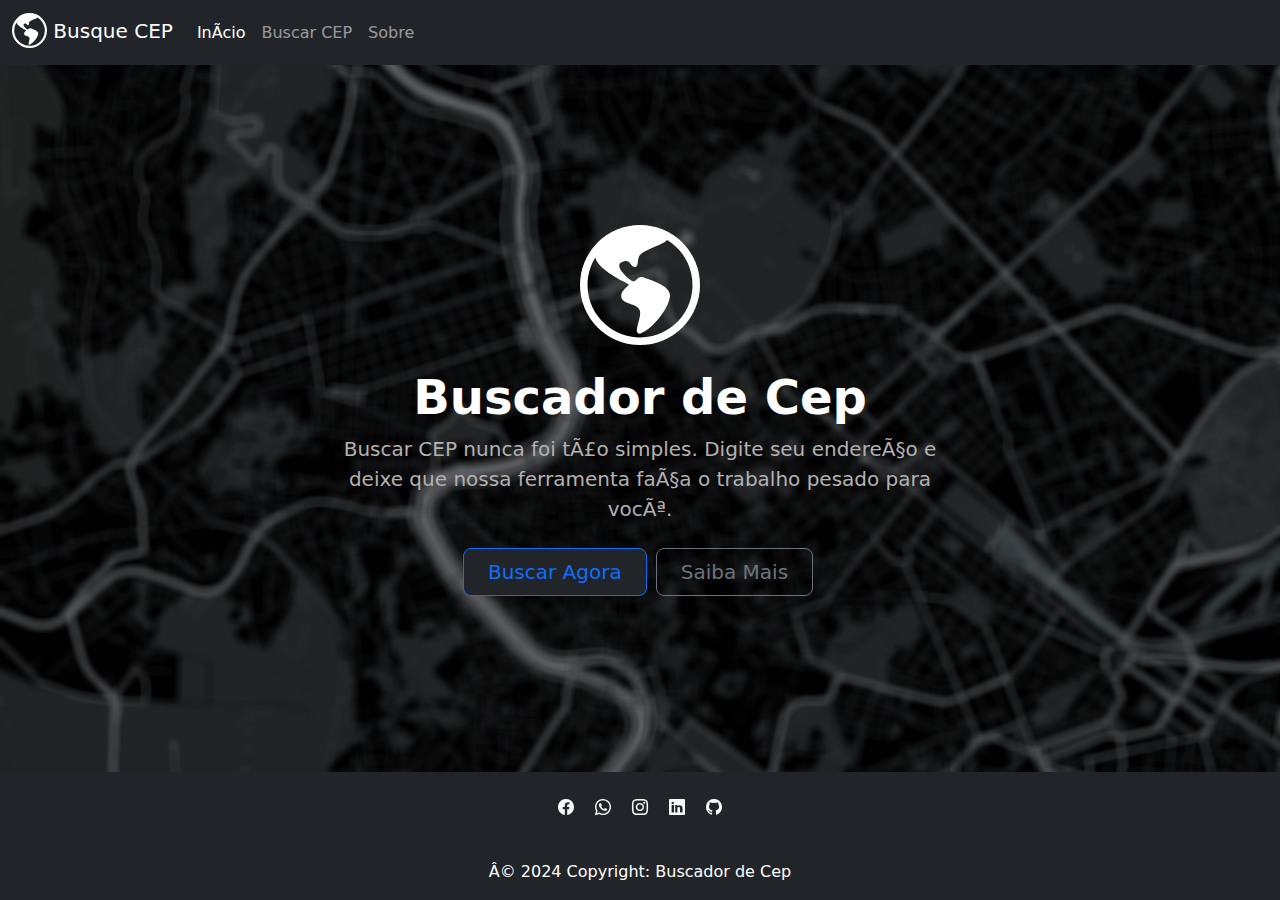
<file: index.html>
<!DOCTYPE html>
<html lang="pt-br">
  <head>
    <meta charset="UTF-8;" />
    <meta http-equiv="X-UA-Compatible" content="IE=edge" />
    <meta name="viewport" content="width=device-width, initial-scale=1.0" />
    <title>Document</title>
    <link rel="stylesheet" href="style.css" />
    <link
      href="https://cdn.jsdelivr.net/npm/bootstrap@5.3.3/dist/css/bootstrap.min.css"
      rel="stylesheet"
      integrity="sha384-QWTKZyjpPEjISv5WaRU9OFeRpok6YctnYmDr5pNlyT2bRjXh0JMhjY6hW+ALEwIH"
      crossorigin="anonymous"
    />
    <link
      rel="stylesheet"
      href="https://cdn.jsdelivr.net/npm/bootstrap-icons@1.11.3/font/bootstrap-icons.min.css"
    />
  </head>

  <body>
    <div class="min-vh-100 d-flex flex-column">
      <nav class="navbar navbar-expand-md text-bg-dark navbar-dark">
        <div class="container-fluid">
          <a href="index.html" class="navbar-brand h1 mb-0">
            <img
              src="images/globe-americas.svg"
              width="35px"
              class="mb-1"
              alt="globo"
            />
            Busque CEP
          </a>
          <button
            class="navbar-toggler"
            type="button"
            data-bs-toggle="collapse"
            data-bs-target="#nav"
            aria-controls="nav"
            aria-label="Expand Navegation"
          >
            <span class="navbar-toggler-icon"></span>
          </button>
          <div class="collapse navbar-collapse" id="nav">
            <ul class="navbar-nav">
              <li class="nav-item">
                <a href="index.html" class="nav-link active" aria-current="page"
                  >Início</a
                >
              </li>
              <li class="nav-item">
                <a href="buscar.html" class="nav-link">Buscar CEP</a>
              </li>
              <li class="nav-item">
                <a href="sobre.html" class="nav-link">Sobre</a>
              </li>
            </ul>
          </div>
        </div>
      </nav>

      <main class="flex-grow-1 d-flex">
        <div
          id="main-bg-img"
          class="text-bg-dark container-fluid flex-grow-1 bg-image d-flex align-items-center justify-content-center"
        >
          <div class="px-4 py-5 mb-3 text-center">
            <img
              class="mb-4"
              src="images/globe-americas.svg"
              alt="globo"
              width="120px"
            />
            <h1 class="display-5 fw-semibold">Buscador de Cep</h1>
            <div class="col-lg-6 col-sm-8 col-10 mx-auto">
              <p class="lead mb-4" id="texto">
                Buscar CEP nunca foi tão simples. Digite seu endereço e deixe
                que nossa ferramenta faça o trabalho pesado para você.
              </p>
              <div
                class="d-grid d-sm-flex gap-2 justify-content-sm-center"
              ></div>
              <button
                type="button"
                class="btn btn-dark btn-outline-primary btn-lg px-4"
                onclick="window.location.href='./buscar.html';"
              >
                Buscar Agora
              </button>
              <button
                type="button"
                class="btn btn-outline-secondary btn-lg px-4 mx-1"
                onclick="window.location.href='./sobre.html';"
              >
                Saiba Mais
              </button>
            </div>
          </div>
        </div>
      </main>

      <footer class="text-center text-bg-dark">
        <section class="container pt-4 mb-4">
          <a href="#" class="icon-link link-light link-opacity-50-hover mx-2">
            <i class="bi bi-facebook"></i>
          </a>
          <a href="#" class="icon-link link-light link-opacity-50-hover mx-2">
            <i class="bi bi-whatsapp"></i>
          </a>
          <a href="#" class="icon-link link-light link-opacity-50-hover mx-2">
            <i class="bi bi-instagram"></i>
          </a>
          <a href="#" class="icon-link link-light link-opacity-50-hover mx-2">
            <i class="bi bi-linkedin"></i>
          </a>
          <a href="#" class="icon-link link-light link-opacity-50-hover mx-2">
            <i class="bi bi-github"></i>
          </a>
        </section>
        <div class="text-center py-3">© 2024 Copyright: Buscador de Cep</div>
      </footer>
    </div>
    <script
      src="https://cdn.jsdelivr.net/npm/bootstrap@5.3.3/dist/js/bootstrap.bundle.min.js"
      integrity="sha384-YvpcrYf0tY3lHB60NNkmXc5s9fDVZLESaAA55NDzOxhy9GkcIdslK1eN7N6jIeHz"
      crossorigin="anonymous"
    ></script>
  </body>
</html>
</file>
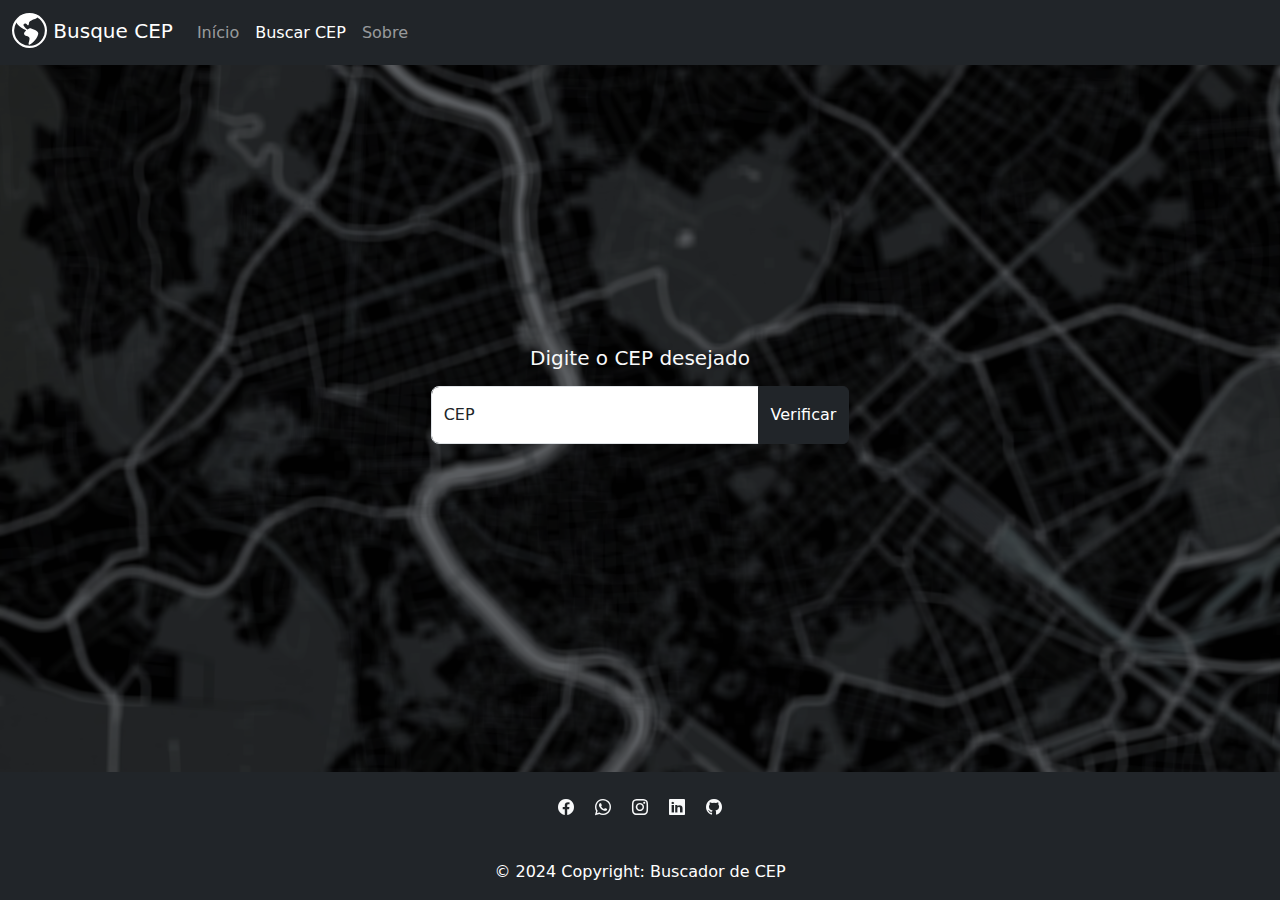
<file: buscar.html>
<!DOCTYPE html>
<html lang="pt-br">
  <head>
    <meta charset="UTF-8" />
    <meta name="viewport" content="width=device-width, initial-scale=1.0" />
    <title>Busca - Buscador de CEP</title>
    <link
      href="https://cdn.jsdelivr.net/npm/bootstrap@5.3.3/dist/css/bootstrap.min.css"
      rel="stylesheet"
      integrity="sha384-QWTKZyjpPEjISv5WaRU9OFeRpok6YctnYmDr5pNlyT2bRjXh0JMhjY6hW+ALEwIH"
      crossorigin="anonymous"
    />
    <link
      rel="stylesheet"
      href="https://cdn.jsdelivr.net/npm/bootstrap-icons@1.11.3/font/bootstrap-icons.min.css"
    />
    <link rel="stylesheet" href="style.css" />
  </head>
  <body>
    <div class="min-vh-100 d-flex flex-column">
      <nav class="navbar navbar-expand-md text-bg-dark navbar-dark">
        <div class="container-fluid">
          <a href="index.html" class="navbar-brand h1 mb-0">
            <img
              src="images/globe-americas.svg"
              width="35px"
              class="mb-1"
              alt="globo"
            />
            Busque CEP
          </a>
          <button
            class="navbar-toggler"
            type="button"
            data-bs-toggle="collapse"
            data-bs-target="#nav"
            aria-controls="nav"
            aria-label="Expand Navegation"
          >
            <span class="navbar-toggler-icon"></span>
          </button>
          <div class="collapse navbar-collapse" id="nav">
            <ul class="navbar-nav">
              <li class="nav-item">
                <a href="index.html" class="nav-link">Início</a>
              </li>
              <li class="nav-item">
                <a
                  href="buscar.html"
                  class="nav-link active"
                  aria-current="page"
                  >Buscar CEP</a
                >
              </li>
              <li class="nav-item">
                <a href="sobre.html" class="nav-link">Sobre</a>
              </li>
            </ul>
          </div>
        </div>
      </nav>
      <main class="flex-grow-1 d-flex">
        <div
          id="main-bg-img"
          class="text-bg-dark container-fluid flex-grow-1 bg-image d-flex flex-column align-items-center justify-content-center"
        >
          <div class="col-10 col-sm-8 col-md-6 col-lg-4 my-4">
            <form id="form-cep" novalidate>
              <h3 class="h5 text-center text-light mb-3">
                Digite o CEP desejado
              </h3>
              <div class="input-group mb-5 has-validation">
                <div
                  class="form-floating text-dark bg-transparent"
                  id="cep-input-div"
                >
                  <input
                    name="cep-input"
                    id="cep-input"
                    type="text"
                    placeholder="CEP"
                    class="form-control form-control-lg"
                    required
                  />
                  <label for="cep-input">CEP</label>
                </div>
                <button type="submit" class="btn btn-dark">Verificar</button>
                <div class="invalid-feedback">Digite um CEP válido</div>
              </div>
            </form>
            <section id="response-container">
            </section>
          </div>
        </div>
      </main>
      <footer class="text-center text-bg-dark">
        <section class="container pt-4 mb-4">
          <a href="#" class="icon-link link-light link-opacity-50-hover mx-2">
            <i class="bi bi-facebook"></i>
          </a>
          <a href="#" class="icon-link link-light link-opacity-50-hover mx-2">
            <i class="bi bi-whatsapp"></i>
          </a>
          <a href="#" class="icon-link link-light link-opacity-50-hover mx-2">
            <i class="bi bi-instagram"></i>
          </a>
          <a href="#" class="icon-link link-light link-opacity-50-hover mx-2">
            <i class="bi bi-linkedin"></i>
          </a>
          <a href="#" class="icon-link link-light link-opacity-50-hover mx-2">
            <i class="bi bi-github"></i>
          </a>
        </section>
        <div class="text-center py-3">© 2024 Copyright: Buscador de CEP</div>
      </footer>
    </div>
    <script
      src="https://cdn.jsdelivr.net/npm/bootstrap@5.3.3/dist/js/bootstrap.bundle.min.js"
      integrity="sha384-YvpcrYf0tY3lHB60NNkmXc5s9fDVZLESaAA55NDzOxhy9GkcIdslK1eN7N6jIeHz"
      crossorigin="anonymous"
    ></script>
    <script src="main.js"></script>
  </body>
</html>
</file>
<file: style.css>
#main-bg-img {
    background-image: url(images/rome.png);
    background-size: cover;
    background-position: center;
}

#texto {
    color: rgb(180, 177, 177);
}
</file>
